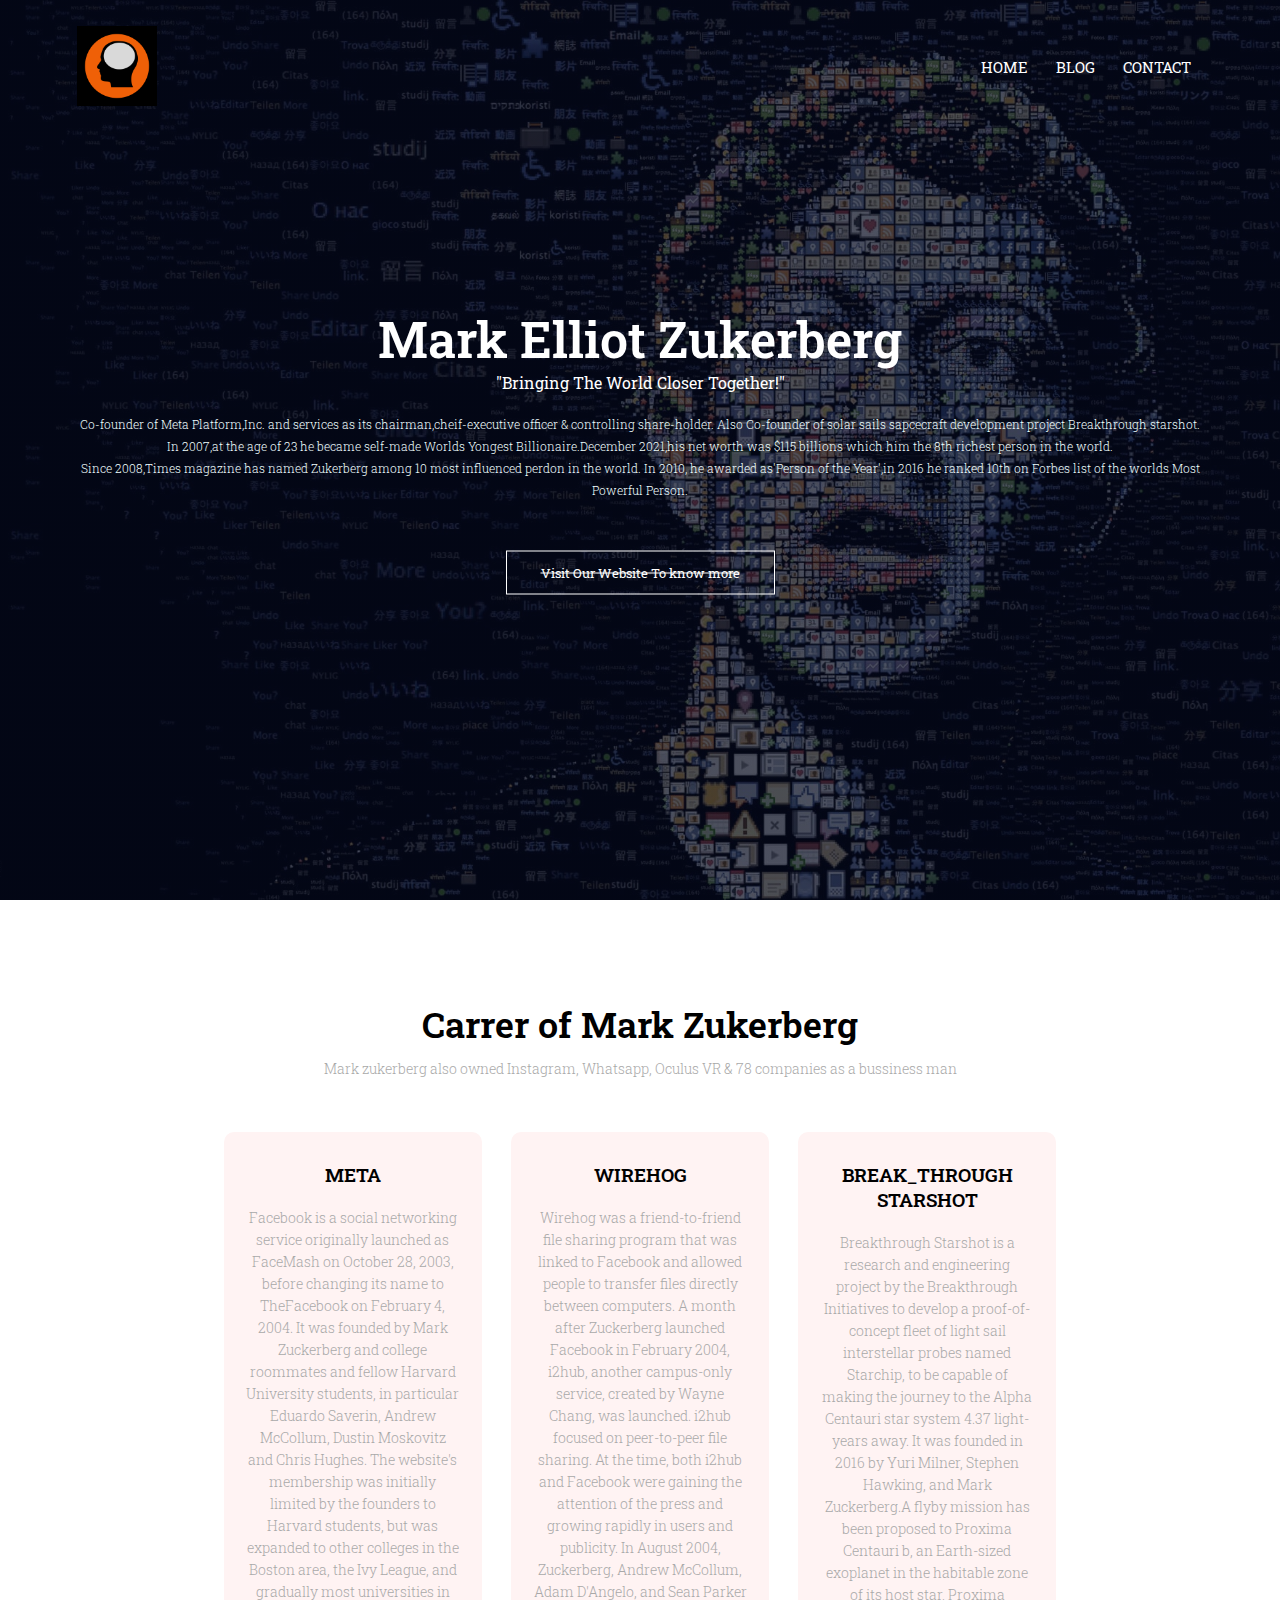
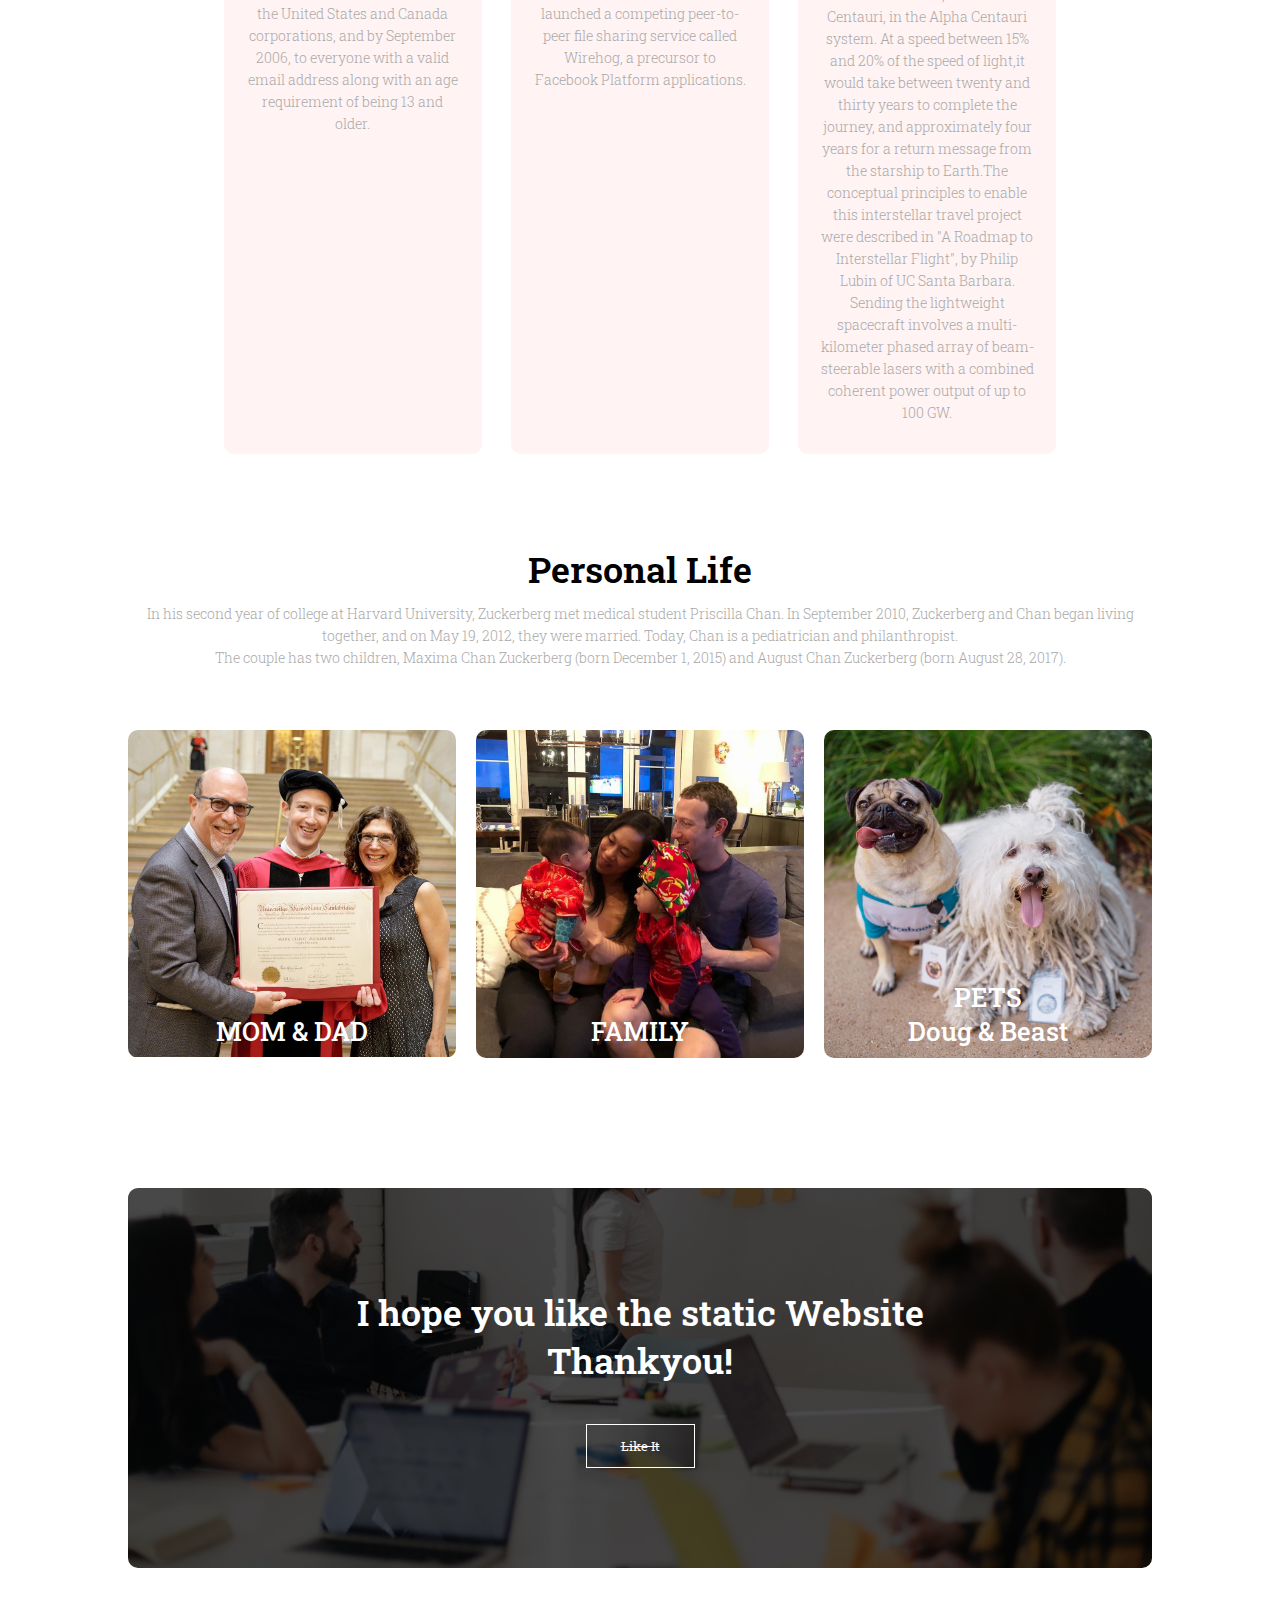
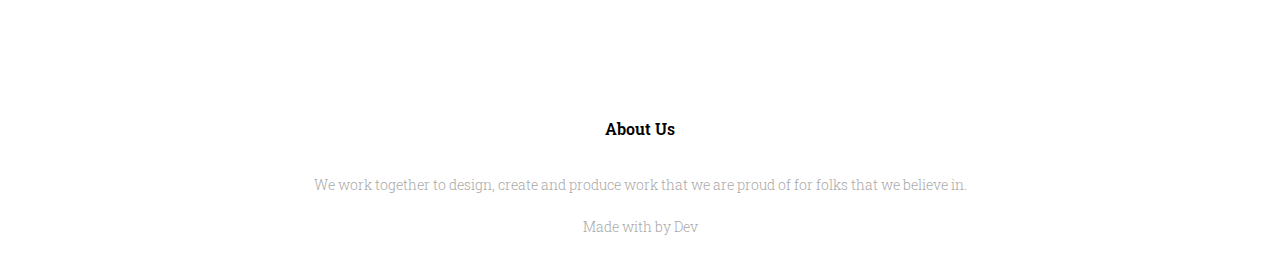
<file: index.html>
<!DOCTYPE html>
<html>
<head>
   <meta name="viewport" content="with=device-width, initial-scale=1.0"> 
    <title>Static Website - Mark Elliot Zukerberg</title>
    <link rel="stylesheet" href="style.css"> 
    <link rel="preconnect" href="https://fonts.googleapis.com">
<link rel="preconnect" href="https://fonts.gstatic.com" crossorigin>
<link href="https://fonts.googleapis.com/css2?family=Play:wght@700&family=Roboto+Slab:wght@800&display=swap" rel="stylesheet">
</head>
<body>
    <section class="header">
        <nav>
            <a href="index.html"><img src="Images/logo-web.png"></a>
            <div class="nav-links" id="navLinks">
               <i class="fa fa-times" onclick="hideMenu()"></i>
                <ul>
                    <li><a href="index.html">HOME</a></li>
                    <li><a href="blog.html.html">BLOG</a></li>
                    <li><a href="contact.html.html">CONTACT</a></li>
                </ul>
            </div>
            <i class="fas fa-bars"></i>
        </nav>
        
<div class="text-box">
  <h1>Mark Elliot Zukerberg</h1>
  <sh>"Bringing The World Closer Together!"</sh>
   <p>Co-founder of Meta Platform,Inc. and services as its chairman,cheif-executive officer & controlling share-holder. Also Co-founder of solar sails sapcecraft development project Breakthrough starshot. 
   <br>In 2007,at the age of 23 he became self-made Worlds Yongest Billionaire.December 2021,his net worth was $115 billions which him the 8th richest person in the world. 
   <br>Since 2008,Times magazine has named Zukerberg among 10 most influenced perdon in the world. In 2010, he awarded as'Person of the Year',in 2016 he ranked 10th on Forbes list of the worlds Most Powerful Person.</p>
   
   <a href="contact.html.html" class="hero-btn">Visit Our Website To know more</a>
    
</div>
    </section>

<!-----Carrier------>
<section class="course">
       <h1>Carrer of Mark Zukerberg</h1>
        <p>Mark zukerberg also owned Instagram, Whatsapp, Oculus VR & 78 companies as a bussiness man</p>
        
        <div class="row">
           <div class="course-col">
              <h3>META</h3>
                <p>Facebook is a social networking service originally launched as FaceMash on October 28, 2003, before changing its name to TheFacebook on February 4, 2004. It was founded by Mark Zuckerberg and college roommates and fellow Harvard University students, in particular Eduardo Saverin, Andrew McCollum, Dustin Moskovitz and Chris Hughes. The website's membership was initially limited by the founders to Harvard students, but was expanded to other colleges in the Boston area, the Ivy League, and gradually most universities in the United States and Canada corporations, and by September 2006, to everyone with a valid email address along with an age requirement of being 13 and older.</p>
           </div>
           <div class="course-col">
              <h3>WIREHOG</h3>
                <p>Wirehog was a friend-to-friend file sharing program that was linked to Facebook and allowed people to transfer files directly between computers. A month after Zuckerberg launched Facebook in February 2004, i2hub, another campus-only service, created by Wayne Chang, was launched. i2hub focused on peer-to-peer file sharing. At the time, both i2hub and Facebook were gaining the attention of the press and growing rapidly in users and publicity. In August 2004, Zuckerberg, Andrew McCollum, Adam D'Angelo, and Sean Parker launched a competing peer-to-peer file sharing service called Wirehog, a precursor to Facebook Platform applications.</p>
           </div>
           <div class="course-col">
              <h3>BREAK_THROUGH STARSHOT</h3>
                <p>Breakthrough Starshot is a research and engineering project by the Breakthrough Initiatives to develop a proof-of-concept fleet of light sail interstellar probes named Starchip, to be capable of making the journey to the Alpha Centauri star system 4.37 light-years away. It was founded in 2016 by Yuri Milner, Stephen Hawking, and Mark Zuckerberg.A flyby mission has been proposed to Proxima Centauri b, an Earth-sized exoplanet in the habitable zone of its host star, Proxima Centauri, in the Alpha Centauri system. At a speed between 15% and 20% of the speed of light,it would take between twenty and thirty years to complete the journey, and approximately four years for a return message from the starship to Earth.The conceptual principles to enable this interstellar travel project were described in "A Roadmap to Interstellar Flight", by Philip Lubin of UC Santa Barbara. Sending the lightweight spacecraft involves a multi-kilometer phased array of beam-steerable lasers with a combined coherent power output of up to 100 GW.</p>
           </div>
            
        </div>
    </section>

<!------- Campus-------->
<section class="campus">
   <h1>Personal Life</h1>
   <p>In his second year of college at Harvard University, Zuckerberg met medical student Priscilla Chan. In September 2010, Zuckerberg and Chan began living together, and on May 19, 2012, they were married. Today, Chan is a pediatrician and philanthropist.<br>The couple has two children, Maxima Chan Zuckerberg (born December 1, 2015) and August Chan Zuckerberg (born August 28, 2017).</p>
   
   <div class="row">
       <div class="campus-col">
           <img src="Images/Mom%20&%20Dad.jpg">
           <div class="layer">
               <h3>MOM & DAD</h3>
            </div>
       </div>
       <div class="campus-col">
           <img src="Images/Family.jpg">
           <div class="layer">
               <h3>FAMILY</h3>
            </div>
       </div>
       <div class="campus-col">
           <img src="Images/pets.jpg">
           <div class="layer">
               <h3>PETS <br>Doug & Beast</h3>
            </div>
       </div>
   </div> 
</section>

<!----------- Like ------------->
<section class="cta">
   <h1>I hope you like the static Website<br>Thankyou!</h1>
   <a href="" class="hero-btn">Like It</a>
</section>



<!------Footer ------->
<section class="footer">
   <h4>About Us</h4>
   <p>We work together to design, create and produce work that we are proud of for folks that we believe in.</p>
   <div class="icons">
       <i class="fab fa-facebook-square"></i>
       <i class="fab fa-instagram"></i>
       <i class="fab fa-twitter"></i>
       <i class="fab fa-linkedin"></i>
   </div>
   <p>Made with <i class="fab fa-heart-o"></i> by Dev</p>
    
</section>




<!-----Javascript for Toggle Menu----->
    <script>
        
        var navLinks = document.getElementById("navLinks");
        
        function showmenu=u(){
            navLinks.style.right="0";
        }
        function hidemenu=u(){
            navLinks.style.right="-200px";
        }
    </script>
    
</body>
</html>
</file>
<file: style.css>
*{
    margin: 0;
    padding: 0;
    font-family: 'Roboto Slab', serif;
}
.header{
    min-height: 100vh;
    width: 100%;
    background-image: linear-gradient(rgba(4,9,30,0.7),rgba(4,9,30,0.7)),url(Images/MZ.jpg);
    background-position: center;
    background-size: cover;
    position: relative;
}
nav{
    display: flex;
    padding: 2% 6%;
    justify-content: space-between;
    align-items: center;
}
nav img{
    width: 80px;
}
.nav-links{
    flex: 1;
    text-align: right;
}
.nav-links ul li{
    list-style: none;
    display: inline-block;
    padding: 8px 12px;
    position:  relative;
}
.nav-links ul li a{
    color: #fff;
    text-decoration: none;
    font-size: 15px;
}
.nav-links ul li::after{
    content: '';
    width: 0%;
    height: 2px;
    background: #f44336;
    display: block;
    margin: auto;
    transition: 0.2s;
}
.nav-links ul li:hover::after{
    width: 100%;
}
.text-box{
    width: 90%;
    color: #fff;
    position: absolute;
    top: 50%;
    left: 50%;
    transform: translate(-50%,-50%);
    text-align: center;
}
.text-box h1{
    font-size: 50px;
}
.text-box p{
    margin: 10px 0 40px;
    font-size: 12px;
    color: azure;
}
.hero-btn{
    display: inline-block;
    text-decoration: line-through;
    color: #fff;
    border: 1px solid #fff;
    padding: 12px 34px;
    font-size: 13px;
    background: transparent;
    position: relative;
    cursor: pointer;
}
.hero-btn:hover{
    border: 1px solid #f44336;
    background: #f44336;
    transition: 0.5s;
}

nav.fa{
    display: none;
}

@media(max-width: 700px){
    .text-box h1{
        font-size: 16px;  
    }
    .nav-links ul li{
        display: block;
    }
    .nav-links{
        position: absolute;
        background: #f44336;
        height: 100vh;
        width: 200px;
        top: 0%;
        right: -200px;
        text-align: left;
        z-index: 2;
        transition: 1s;
    }
    nav.fa{
        display: block;
        color: #fff;
        margin: 10px;
        font-size: 22px;
        cursor: pointer;
    }
    .nav-links ul{
        padding: 25px;
    }
}
/*-------course-------*/

.course{
    width: 65%;
    margin: auto;
    text-align: center;
    padding-top: 100px;
}
h1{
    font-size: 36px;
    font-weight: 600;
}
p{
    color: darkgrey;
    font-size: 14px;
    font-weight: 300;
    line-height: 22px;
    padding: 10px;
}

.row{
    margin-top: 5%;
    display: flex;
    justify-content: space-between;
}
.course-col{
    flex-basis: 31%;
    background: #fff3f3;
    border-radius: 10px;
    margin-bottom: 5%;
    padding: 20px 12px;
    box-sizing: border-box;
    transition: 0.5s;
}
h3{
    text-align: center;
    font-weight: 600;
    margin: 10px 0;
}
.course-col:hover{
    box-shadow: 0 0 20px 0px rgba(0,0,0,0.2); 
}
@media(max-width:700px){
    .row{
        flex-direction:column;
    }
}
/*------------campus---------*/
.campus{
    width: 80%;
    margin: auto;
    text-align: center;
    padding-top: 50px;    
}
.campus-col{
    flex-basis: 32%;
    border-radius: 10px;
    margin-bottom: 30px;
    position: relative;
    overflow: hidden;
}
.campus-col img{
    width:100%;
    display: block;
}
.layer{
    background: transparent;
    height: 100%;
    width: 100%;
    position: absolute;
    top: 0;
    left: 0;
    transition: 0.3s;
}
.layer:hover{
    background: rgba(226,0,0,0.7);
}
.layer h3{
    width: 100%;
    font-weight: 500;
    color: #fff;
    font-size: 26px;
    bottom: 0;
    left: 50%;
    transform: translateX(-50%);
    position: absolute;
}
.layer:hover h3{
    bottom: 49%;
    opacity: 1;
}
/*------------facilities---------*/
.facilities{
    width: 80%;
    margin: auto;
    text-align: center;
    padding-top: 100px;
}
.facilities-col{
    flex-basis: 31%;
    border-radius: 10px;
    margin-bottom: 5%;
    text-align: left;
}
.facilities-col img{
    width: 100%;
    border-radius: 10px;
}
.facilities-col p{
    padding: 0;
}
.facilities-col h3{
    margin-top: 16px;
    margin-bottom: 15px;
    text-align: left;
}
/*------------testimonials---------*/
.testimonials{
    width: 80%;
    margin: auto;
    padding-top: 100px;
    text-align: center;
}
.testimonial-col{
    flex-basis: 44%;
    border-radius: 10px;
    margin-bottom: 5%;
    text-align: left;
    background: #fff3f3;
    padding: 25px;
    cursor: pointer;
    display: flex;
}
.testimonial-col img{
    height: 40px;
    margin-left:5px;
    margin-right:30px;
    border-radius: 50%;
}
.testimonial-col p{
    padding: 0;
}
.testimonial-col h3{
    margin-top: 15px;
    text-align: left;
}
.testimonial-col fa{
    color: #f44336;
}
@media(max-width:700px){
    .testimonial-col img{
        margin-left:0px;
        margin-right:15px;
}    
}

/*------------call to action---------*/
.cta{
    margin: 100px auto;
    width: 80%;
    background-image: linear-gradient(rgba(0,0,0,0.7),rgba(0,0,0,0.7)),url(Images/banner2.jpg);
    background-position: center;
    background-size: cover;
    border-radius: 10px;
    text-align: center;
    padding: 100px 0;
}
.cta h1{
    color: #fff;
    margin-bottom: 40px;
    padding: 0;  
}
@media(max-width:700px){
    .cta h1{
        font-size: 24px;
    }
}

/*------------footer---------*/
.footer{
    width: 100%;
    text-align: center;
    padding: 30px 0;  
}
.footer h4{
    margin-bottom: 25px;
    margin-top: 20px;
    font-weight: 600;
}

.icons fa{
    color: #f44336;
    margin: 0 13px;
    cursor: pointer;
    padding: 18px 0;
}
.fa-heart-o{
    color: #f44336;   
}

/*------------About Us page---------*/
.sub-header{
    height: 50vh;
    width: 100%;
    background-image: linear-gradient(rgba(4,9,30,0.7),rgba(4,9,30,0.7)),url(Images/mark-blog.jpg);
    background-position: center;
    background-size: cover;
    text-align: center;
    color: #fff;
}
.sub-header h1{
    margin-top: 100px;
}
.about-us{
    width: 80%;
    margin: auto;
    padding-top: 80px;
    padding-bottom: 50px;
}
.about-col{
    flex-basis: 48%;
    padding: 30px 2px;
}
.about-col img{
    width: 100%;
}
.about-col h1{
    padding-top: 0;
}
.about-col p{
    padding: 15px 0 25px;
}
.red-btn{
    border: 1px solid #f44336;
    background: transparent;
    color: #f44336;
}
.red-btn:hover{
    color: #fff;
}
/*------------blog content---------*/
.blog-content{
    width: 80%;
    margin: auto;
    padding: 60px 0;
}
.blog-left{
    flex-basis: 65%;
}
.blog-left img{
    width: 100%;
}
.blog-left h2{
    color: #222;
    font-weight: 600;
    margin: 30px 0;
}
.blog-left p{
    color: #999;
    padding: 0;
}
.blog-right{
    flex-basis: 32%;
}
.blog-right h3{
    background: #f44336;
    color: #fff;
    padding: 7px 0;
    font-size: 16px;
    margin-bottom: 20px;
}
.blog-right div{
    display: flex;
    align-items: center;
    justify-content: space-between;
    color: #555;
    padding: 8px;
    box-sizing: border-box;
}
.comment-box{
    border: 1px solid #ccc;
    margin: 50px 0;
    padding: 10px 20px;   
}
.comment-box h3{
    text-align: left;
}
.comment-form input,.comment form textarea{
    width: 100%;
    padding: 10px;
    margin: 15px 0;
    box-sizing: border-box;
    border: none;
    outline: none;
    background: #f0f0f0;
}
.comment-form button{
    margin: 10px 0;   
}
@media(max-width:700px){
    .sub-header h1{
        font-size: 24px;
    }
}
</file>
